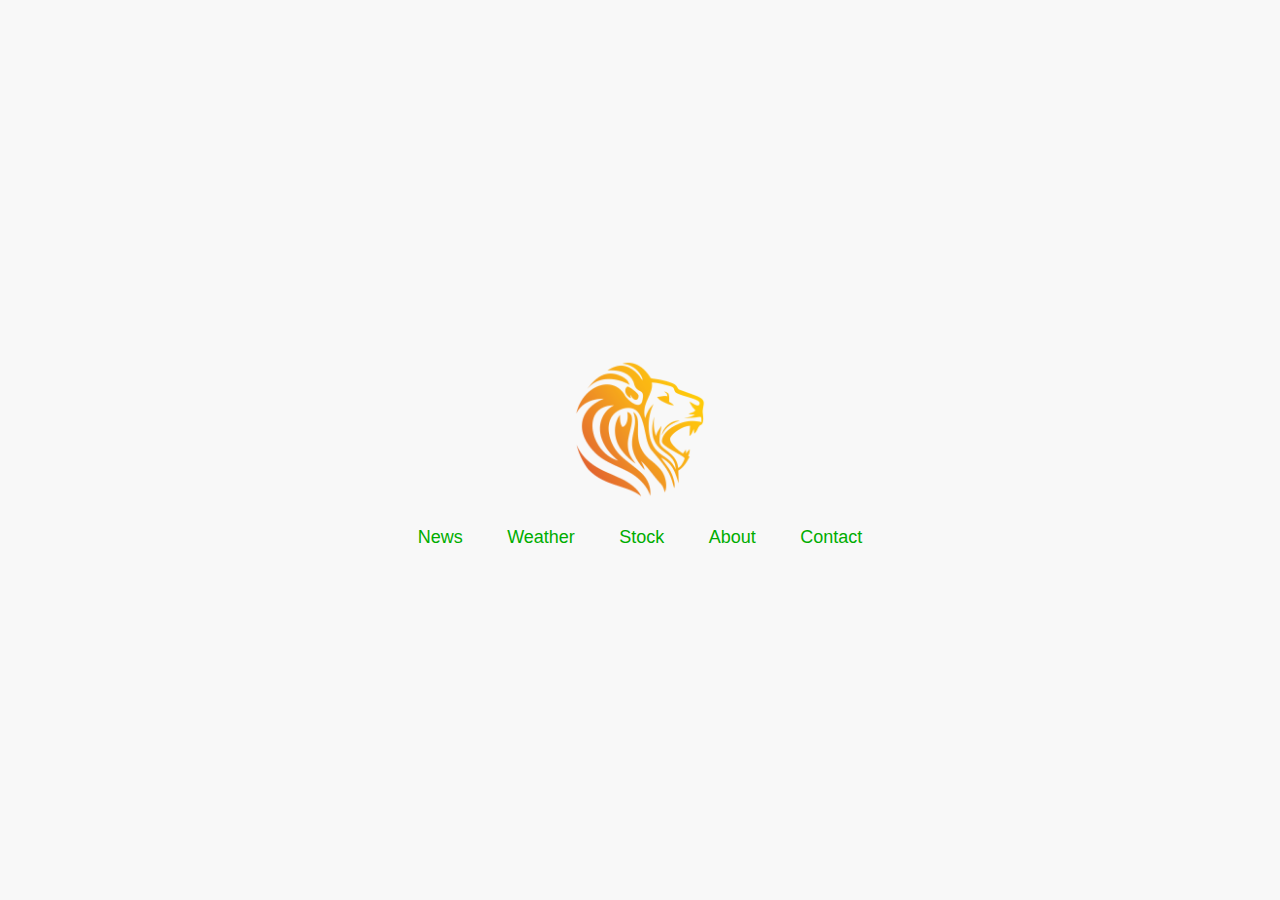
<file: AcuitySpace-Core/src/main/resources/static/index.html>
<!DOCTYPE html>
<html lang="en">
<head>
	<meta charset="utf-8">
	<meta name="viewport" content="width=device-width, initial-scale=1.0">
	<link rel="stylesheet" href="styles.css">
	<title>Acuity Space</title>
</head>
<body>
	<div class="container">
		<div class="glow-icon">
			<img src="lion-logo.png" alt="Logo" class="logo">
		</div>
		<div class="links">
			<a href="/NeutralNews">News</a>
			<a href="news.html">Weather</a>
			<a href="stock.html">Stock</a>
			<a href="about.html">About</a>
			<a href="contact.html">Contact</a>
		</div>
	</div>
</body>
</file>
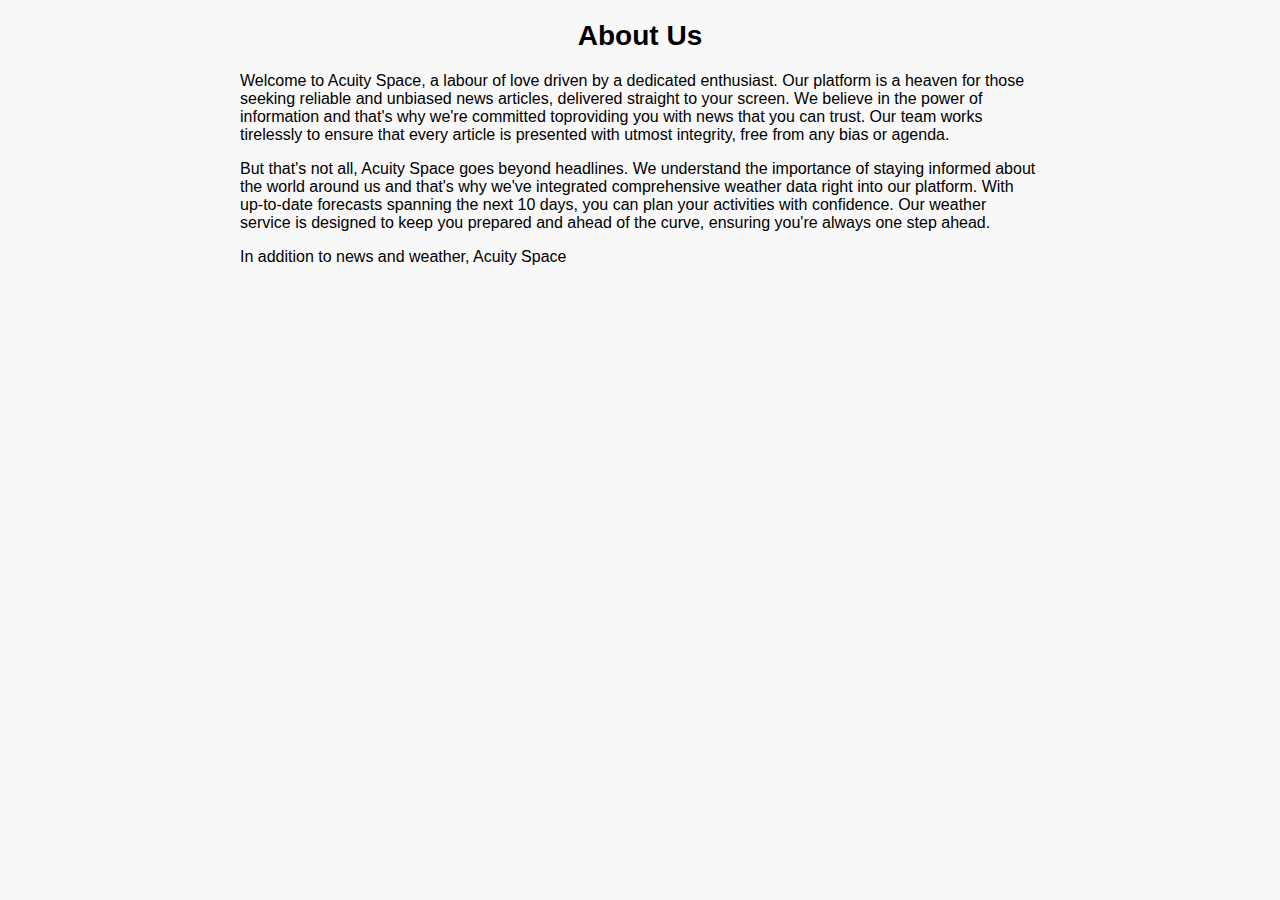
<file: AcuitySpace-Core/src/main/resources/static/about.html>
<!DOCTYPE html>
<html>
<head>
	<meta charset="utf-8">
	<meta name="viewport" content="width=device-width, initial-scale=1">
	<link rel="stylesheet" type="text/css" href="about.css">
	<title>About Us - Acuity Space</title>
</head>
<body>
	<div class="container">
		<header>
			<h1>About Us</h1>
		</header>
		<main>
			<section>
				<p>
					Welcome to Acuity Space, a labour of love driven by a dedicated enthusiast. Our platform is a heaven for those seeking reliable and unbiased news articles, delivered straight to your screen. We believe in the power of information and that's why we're committed toproviding you with news that you can trust. Our team works tirelessly to ensure that every article is presented with utmost integrity, free from any bias or agenda.
				</p>
					But that's not all, Acuity Space goes beyond headlines. We understand the importance of staying informed about the world around us and that's why we've integrated comprehensive weather data right into our platform. With up-to-date forecasts spanning the next 10 days, you can plan your activities with confidence. Our weather service is designed to keep you prepared and ahead of the curve, ensuring you're always one step ahead.
				<p>
					In addition to news and weather, Acuity Space
				</p>

				<p>
					
				</p>
			</section>
		</main>
	</div>
</body>
</html>
</file>
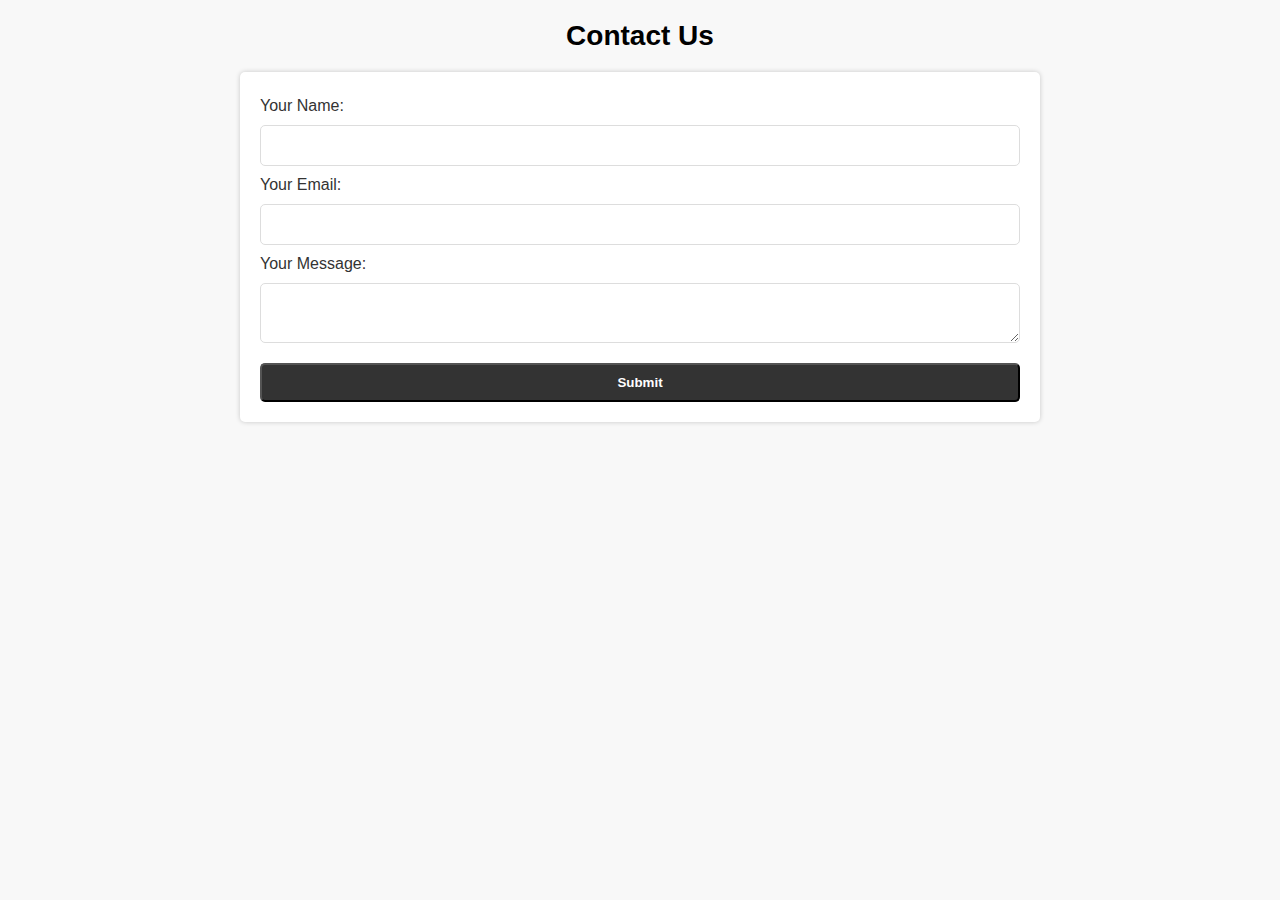
<file: AcuitySpace-Core/src/main/resources/static/contact.html>
<!DOCTYPE html>
<html>
<head>
	<meta charset="utf-8">
	<meta name="viewport" content="width=device-width, initial-scale=1">
	<link rel="stylesheet" type="text/css" href="contact.css">
	<title>Contact Us- Acuity Space</title>
</head>
<body>
	<div class="container">
		<header>
			<h1>Contact Us</h1>
		</header>
		<main>
			<section class="contact-form">
				<form action="submit_form.php" method="post">
					<label for="name">Your Name:</label>
					<input type="text" id="name" name="name" required>

					<label for="email">Your Email:</label>
					<input type="email" id="email" name="email" required>

					<label for="message">Your Message:</label>
					<textarea id="message" name="message" required></textarea>

					<button type="submit">Submit</button>
				</form>
			</section>
		</main>
	</div>
</body>
</html>
</file>
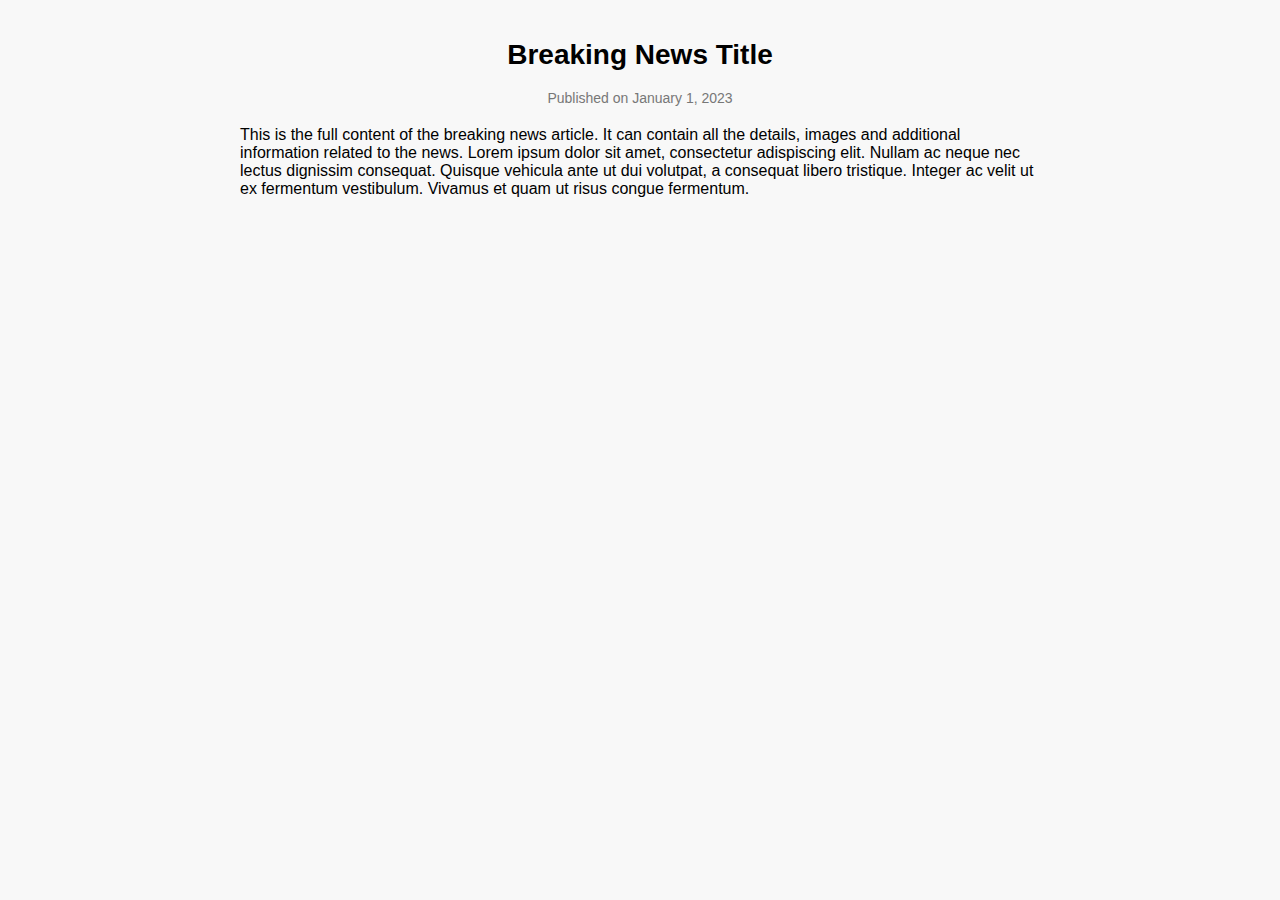
<file: Neutral-News/src/main/resources/static/full-article.html>
<!DOCTYPE html>
<html>
<head>
	<meta charset="utf-8">
	<meta name="viewport" content="width=device-width, initial-scale=1">
	<link rel="stylesheet" type="text/css" href="news.css">
	<title>Full Article - Acuity Space</title>
</head>
<body>
	<div class="container">
		<header>
			<h1>Breaking News Title</h1>
			<p class="news-date">Published on January 1, 2023</p>
		</header>
		<main>
			<p class="news-content">
				This is the full content of the breaking news article. It can contain all the details, images and additional information related to the news. Lorem ipsum dolor sit amet, consectetur adispiscing elit. Nullam ac neque nec lectus dignissim consequat. Quisque vehicula ante ut dui volutpat, a consequat libero tristique. Integer ac velit ut ex fermentum vestibulum. Vivamus et quam ut risus congue fermentum.
			</p>
		</main>
	</div>
</body>
</html>
</file>
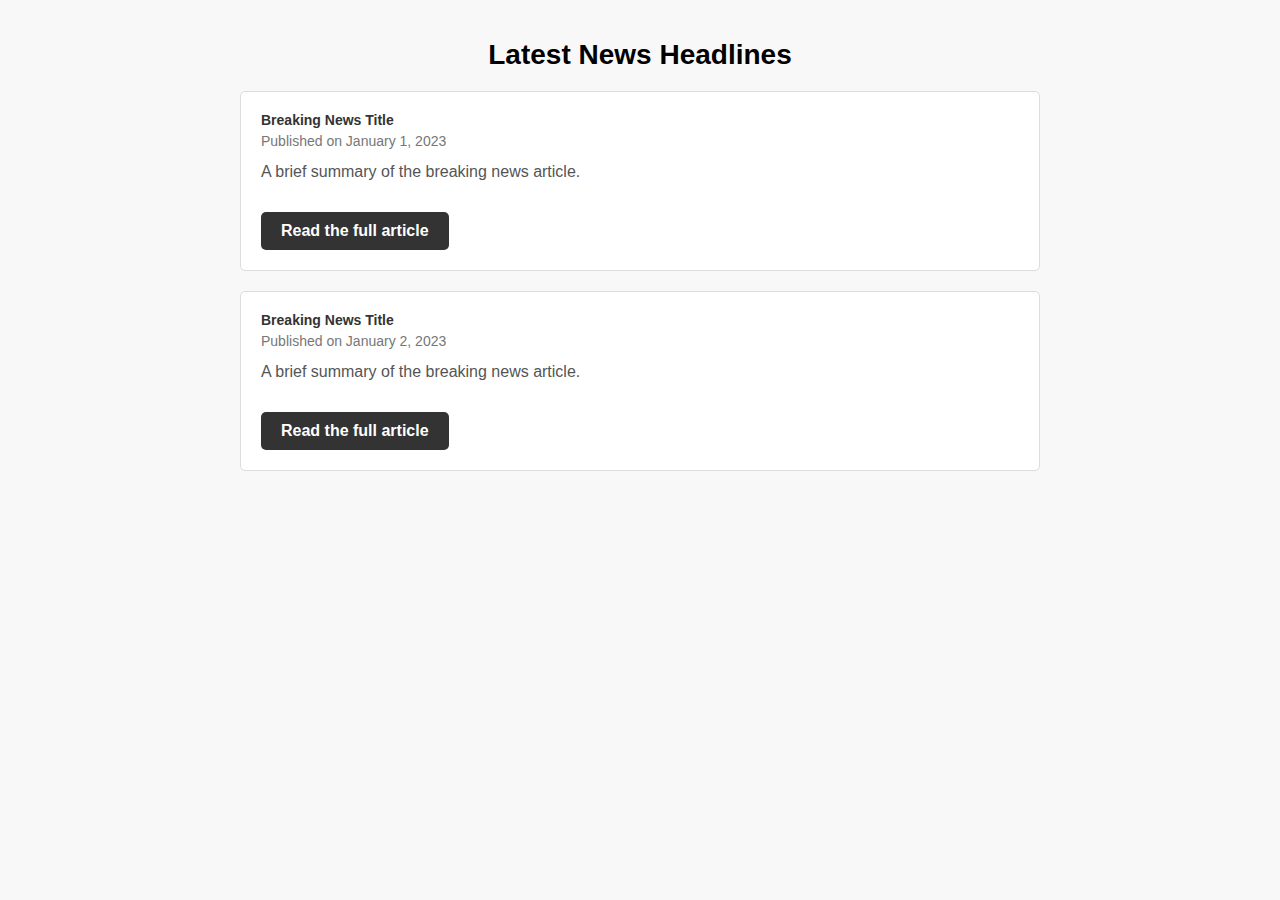
<file: Neutral-News/src/main/resources/static/news.html>
<!DOCTYPE html>
<html lang="en">
<head>
	<meta charset="utf-8">
	<meta name="viewport" content="width=device-width, initial-scale=1.0">
	<link rel="stylesheet" type="text/css" href="news.css">
	<title>News Headlines - Acuity Space</title>
</head>
<body>
	<div class="container">
		<header>
			<h1>Latest News Headlines</h1>
		</header>
		<main>
			<section class="news-list">
				<article class="news-item">
					<h2>Breaking News Title</h2>
					<p class="news-date">Published on January 1, 2023</p>
					<p class="news-summary">A brief summary of the breaking news article.</p>
					<a href="full-article.html">Read the full article</a>
				</article>
				<article class="news-item">
					<h2>Breaking News Title</h2>
					<p class="news-date">Published on January 2, 2023</p>
					<p class="news-summary">A brief summary of the breaking news article.</p>
					<a href="full-article.html">Read the full article</a>
				</article>
				<!-- Repeat the above article structure for more news items -->
			</section>
		</main>
	</div>
</body>
</html>
</file>
<file: AcuitySpace-Core/src/main/resources/static/styles.css>
body {
	margin: 0;
	padding: 0;
	font-family: Calibri, sans-serif;
	background-color: #f8f8f8;
}

.container {
	display: flex;
	flex-direction: column;
	align-items: center;
	justify-content: center;
	height: 100vh;
}

.logo {
	max-width: 200px;
	margin: 0 auto;
	display: block;
}

.links {
	text-align: center;
	margin-top: 20px;
}

.links a {
	text-decoration: none;
	color: #00ad00;
	font-size: 18px;
	margin: 10px;
	padding: 5px 10px;
	border-radius: 5px;
	transition: background-color 0.1s, color 0.1s;
}

.links a:hover {
	background-color: #00ab00;
	color: #fff;
}

.glow-icon {
	display: inline-block;
	transition: box-shadow 0.3s, transform 0.3s;
}

.glow-icon:hover {
	animation: glow 1s infinite; /* Apply the glow animation on hover */
}

@keyframes glow {
	0% {
		transform: scale(1);
		box-shadow: 0 0 10px 5px rgba(248, 248, 248, 0.5);
	}
	50% {
		transform: scale(1.05);
		box-shadow: 0 0 15px 10px rgba(248, 248, 248, 0.7);
	}
	100% {
		transform: scale(1);
		box-shadow: 0 0 10px 5px rgba(248, 248, 248, 0.5);
	}
}
</file>
<file: AcuitySpace-Core/src/main/resources/static/about.css>
body {
	margin: 0;
	padding: 0;
	font-family: Calibri, sans-serif;
	background-color: #f8f8f8;
}

.container {
	max-width: 800px;
	margin: 0 auto;
	padding: 20px;
}

header {
	text-align: center;
	margin-bottom: 20px;
}

h1 {
	font-size: 28px;
	color: #000;
	margin: 0;
}
</file>
<file: AcuitySpace-Core/src/main/resources/static/contact.css>
body {
	margin: 0;
	padding: 0;
	font-family: Calibri, sans-serif;
	background-color: #f8f8f8;
}

.container {
	max-width: 800px;
	margin: 0 auto;
	padding: 20px;
}

header {
	text-align: center;
	margin-bottom: 20px;
}

h1 {
	font-size: 28px;
	color: #000;
	margin: 0;
}

.contact-form {
	background-color: #fff;
	padding: 20px;
	border-radius: 5px;
	box-shadow: 0px 0px 5px rgba(0, 0, 0, 0.2);
}

form {
	display: flex;
	flex-direction: column;
}

label {
	font-size: 16px;
	color: #333;
	margin: 5px 0;
}

input, textarea {
	padding: 10px;
	border: 1px solid #ddd;
	border-radius: 5px;
	margin: 5px 0;
	font-size: 16px;
	font-family: Consolas, monospace;
}

button {
	text-decoration: none;
	display: inline-block;
	margin-top: 15px;
	background-color: #333;
	color: #fff;
	padding: 10px 20px;
	border-radius: 5px;
	outline: none;
	box-shadow: none;
	font-weight: bold;
	transition: background-color 0.3s, color 0.3s;
}

button:hover {
	background-color: #00ab00;
	color: #fff;
}
</file>
<file: Neutral-News/src/main/resources/static/news.css>
body {
	margin: 0;
	padding: 0;
	font-family: Calibri, sans-serif;
	background-color: #f8f8f8;
}

.container {
	max-width: 800px;
	margin: 0 auto;
	padding: 20px;
}

header {
	text-align: center;
	margin-bottom: 20px;
}

h1 {
	font-size: 28px;
	color: #000;
}

.news-list {
	list-style: none;
}

.news-item {
	background-color: #fff;
	border: 1px solid #ddd;
	padding: 20px;
	margin-bottom: 20px;
	border-radius: 5px;
}

h2 {
	font-size: 14px;
	color: #333;
	margin: 0;
}

.news-date {
	font-size: 14px;
	color: #777;
	margin-top: 5px;
}

.news-summary {
	font-size: 16px;
	color: #555;
	margin-top: 10px;
}

a {
	text-decoration: none;
	display: inline-block;
	margin-top: 15px;
	background-color: #333;
	color: #fff;
	padding: 10px 20px;
	border-radius: 5px;
	font-weight: bold;
	transition: backgound-color 0.3s, color 0.3s;
}

a:hover {
	background-color: #00ab00;
	color: #fff;
}
</file>
